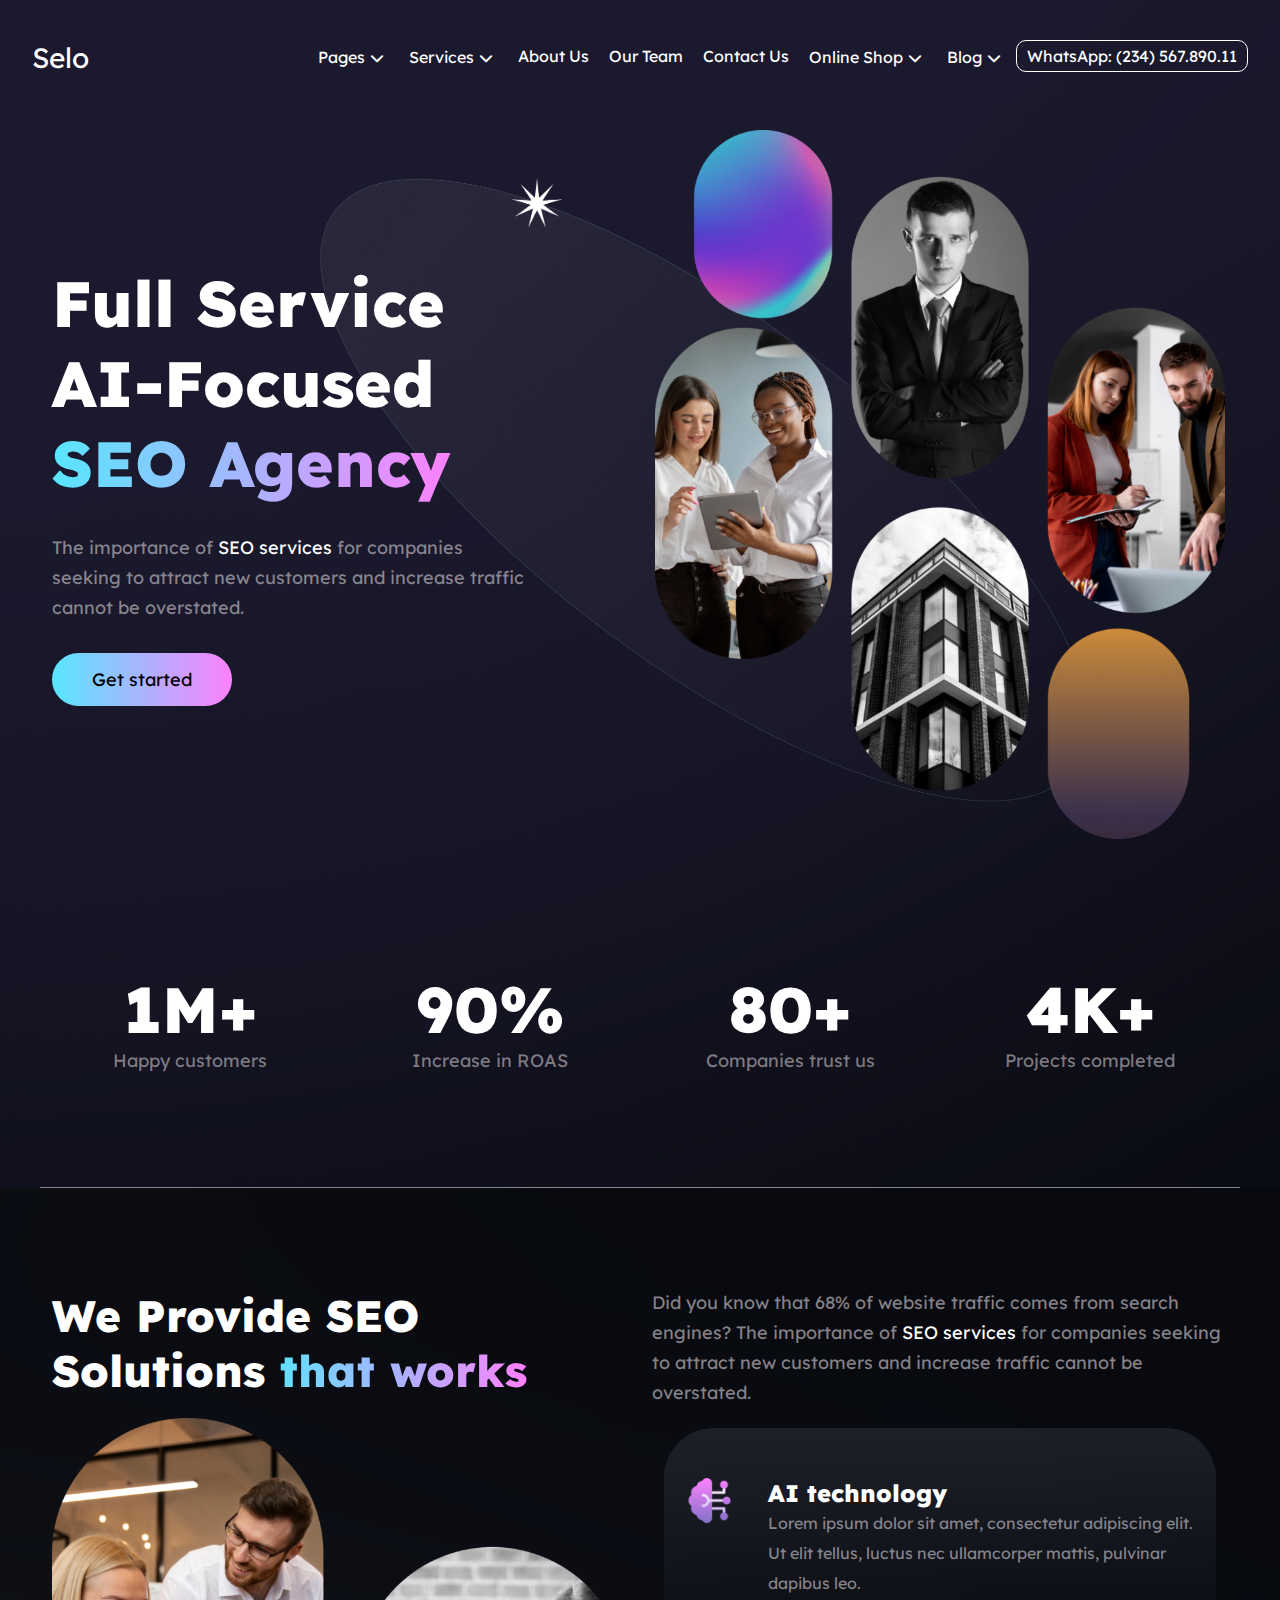
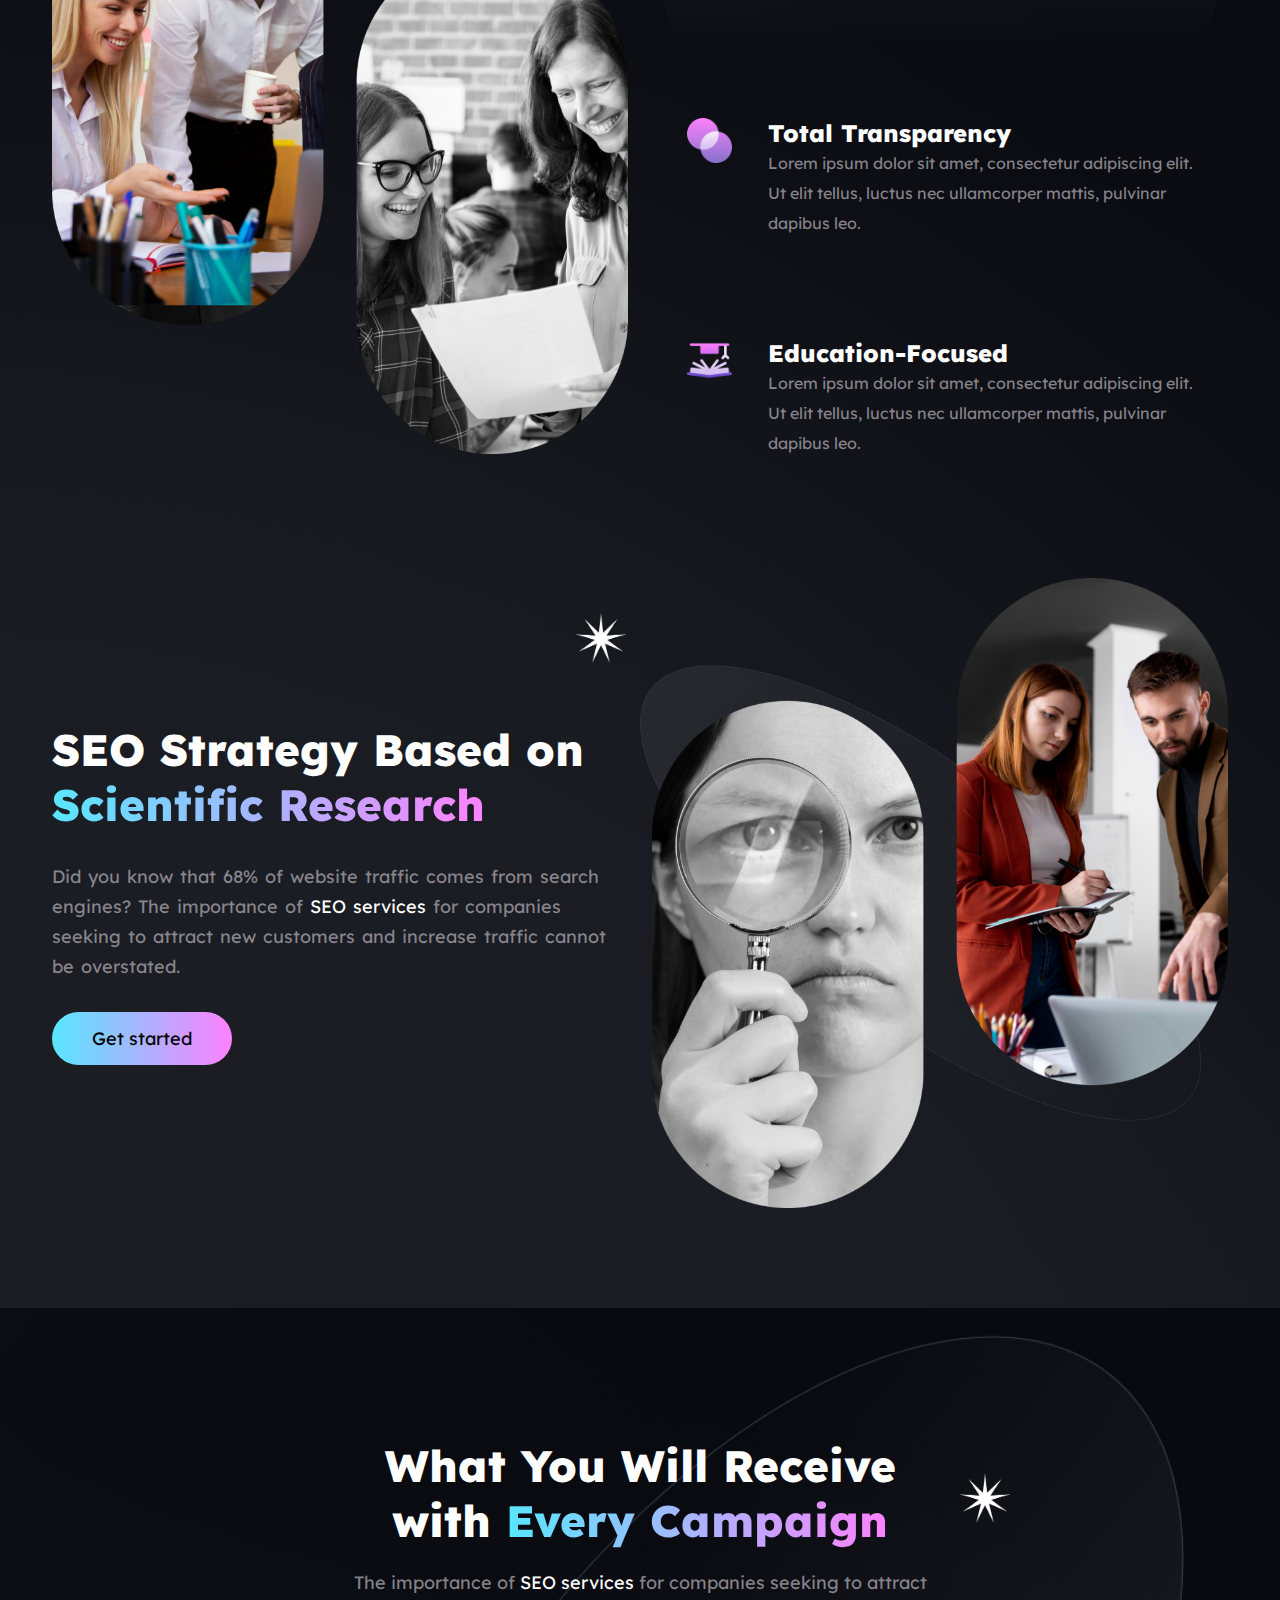
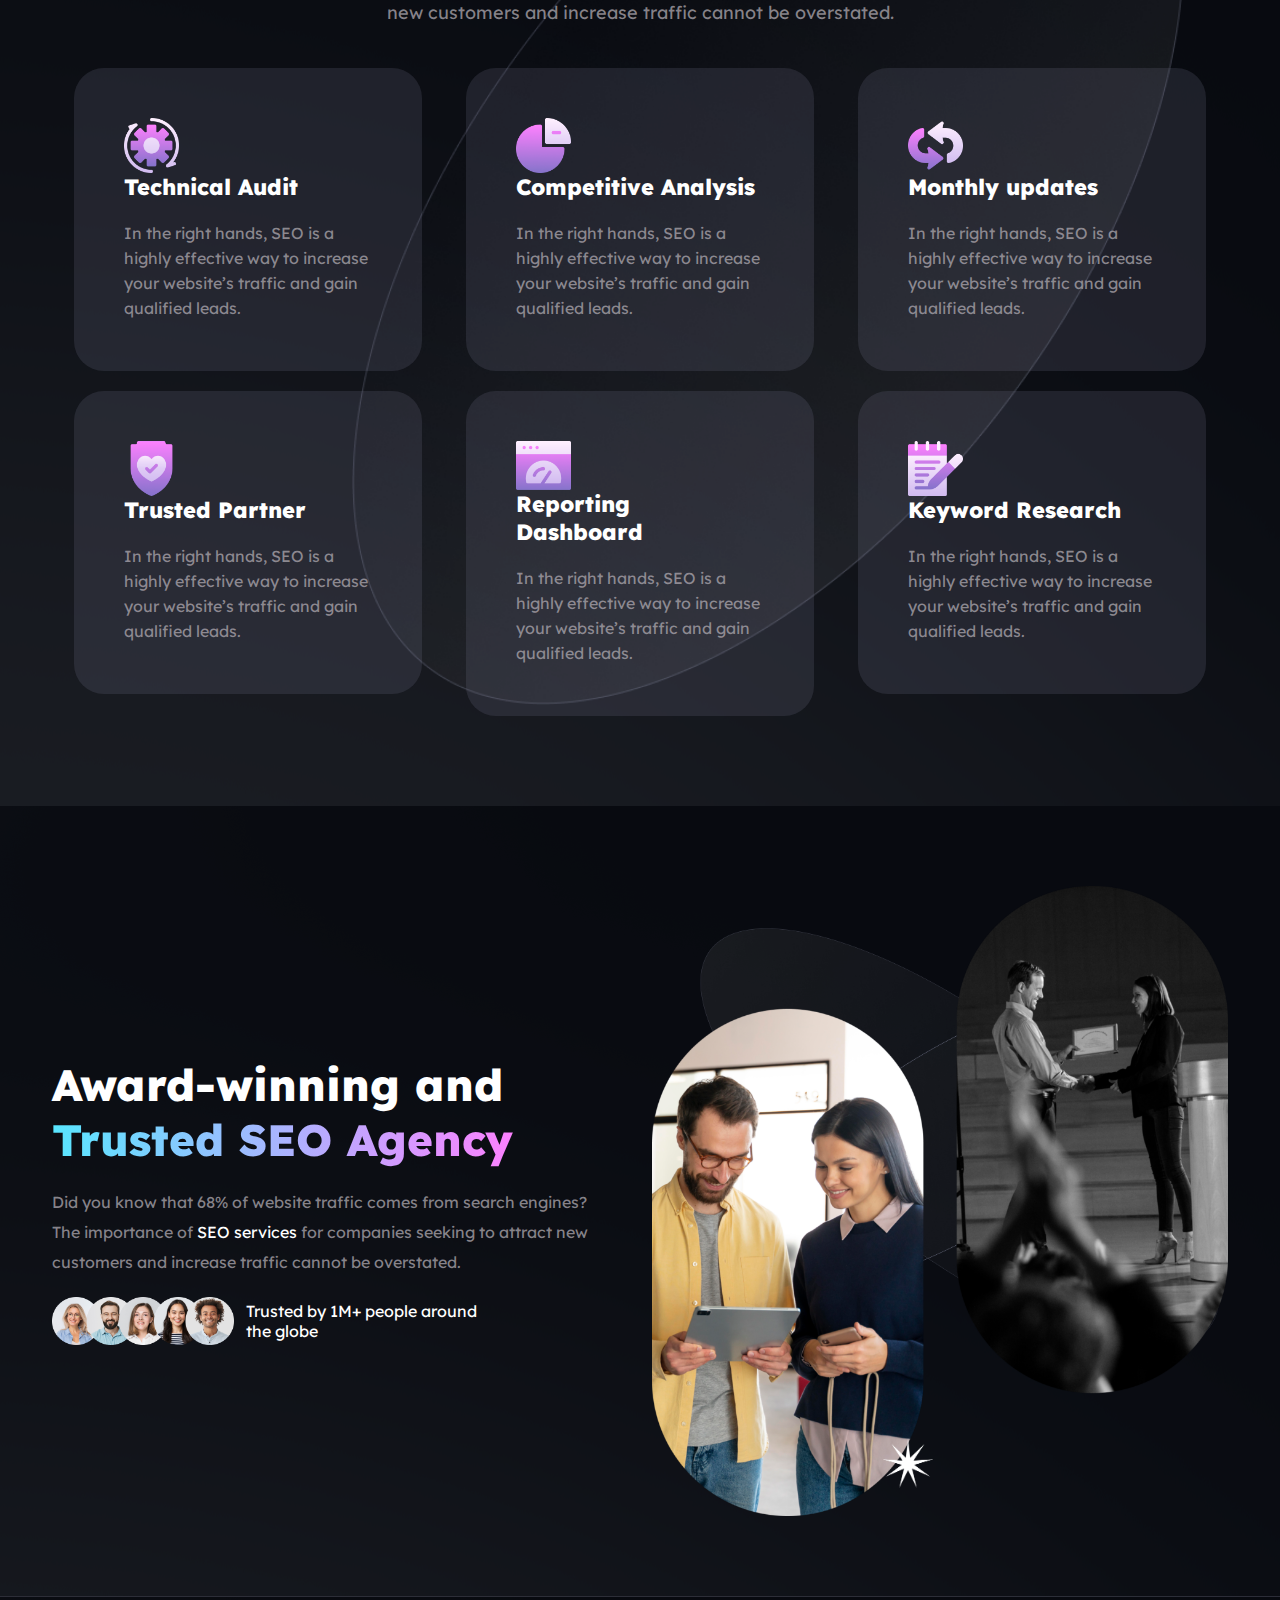
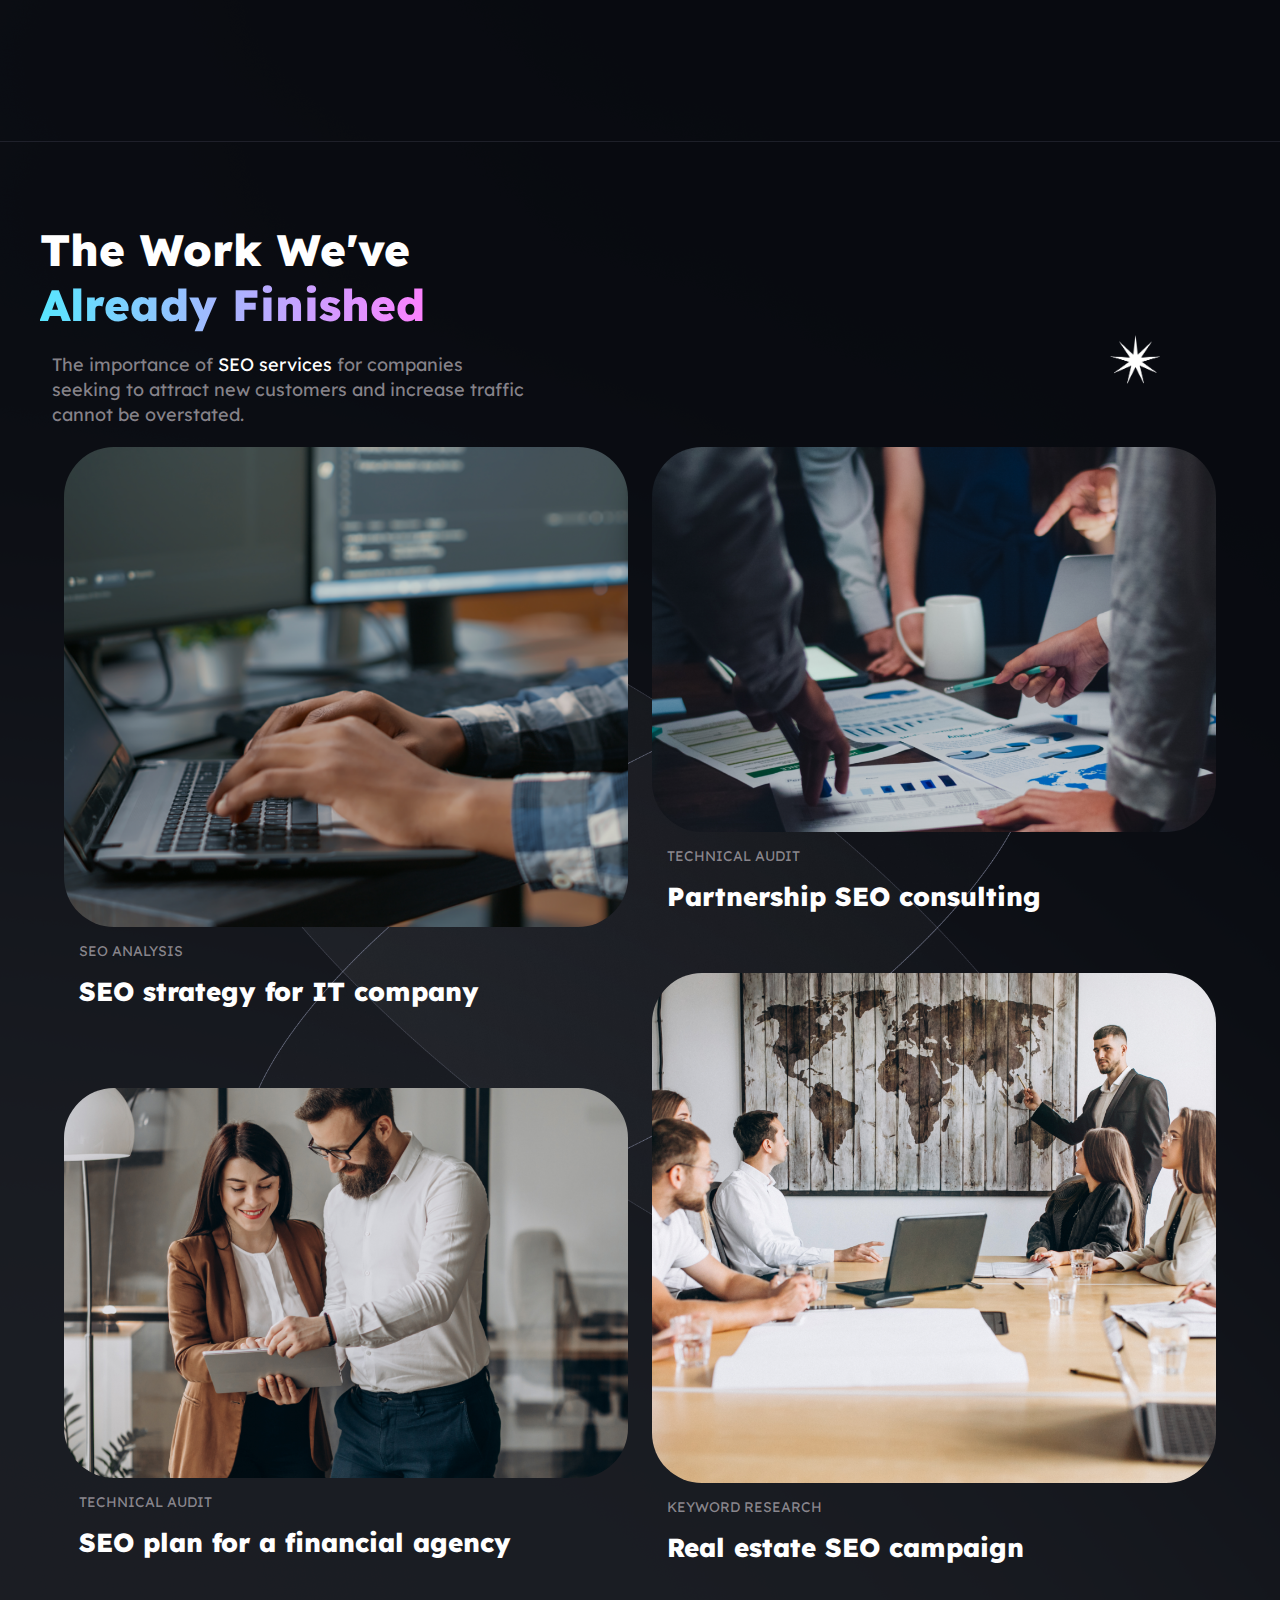
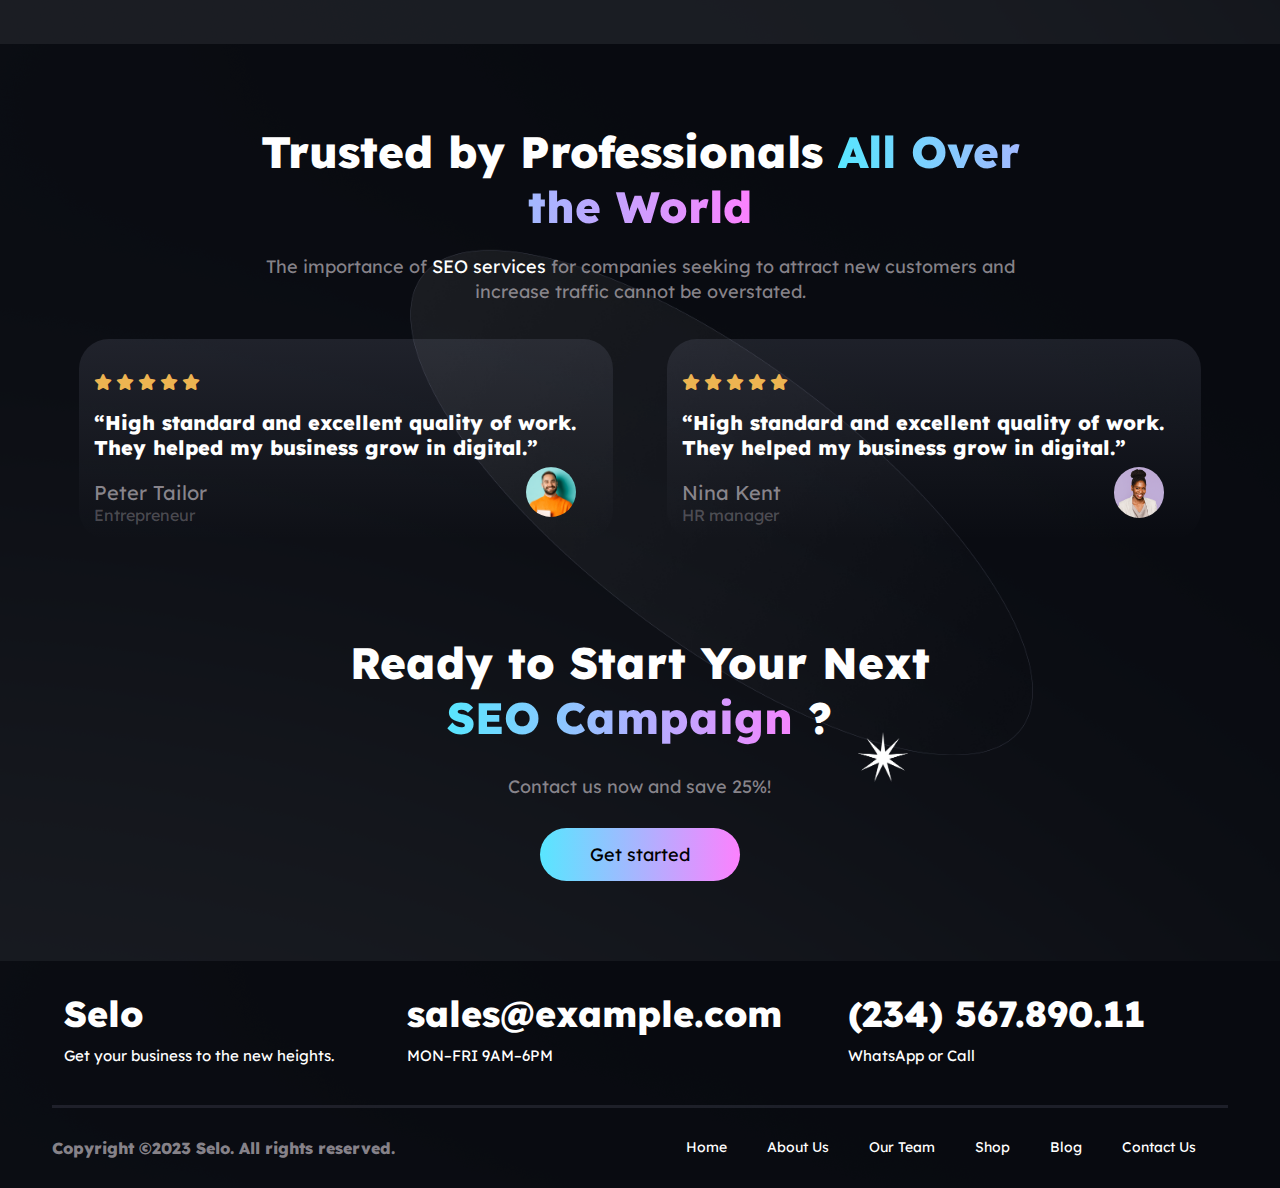
<file: 5 css Responsive project/index.html>
<!DOCTYPE html>
<html>

<head>
	<title>SEO Agency-Selo</title>

	<!-- meta -->
	<meta name="viewport" content="width=device-width, initial-scale=1.0">

	<!-- icon -->
	<link href="assets/img/seo.png" rel="icon">

	<!-- Font Awesome -->
	<link href="assets/css/all.min.css" rel="stylesheet">

	<!-- font-family -->
	<link href="assets/css/fonts.css" rel="stylesheet">

	<!-- css-file -->
	<link href="assets/css/style.css" rel="stylesheet">

	<!-- media-file -->
	<link href="assets/css/media.css" rel="stylesheet">

</head>

<body>
	<!-- header start -->
	<section class="banner">
		<header>
			<div class="header d-flex align-items">
				<div class="w-2 w-xl-2">
					<div class="logo">
						<a href="#">Selo</a>
					</div>
				</div>
				<div class="w-9 w-xl-10 d-flex d-xl-flex justify-end">
					<div class="menu">
						<ul class="d-flex justify-end ">
							<li><a href="#">Pages<i class="fa-solid fa-chevron-down"></i></a></li>
							<li><a href="#">Services<i class="fa-solid fa-chevron-down"></i></a></li>
							<li><a href="#">About Us</a></li>
							<li><a href="#">Our Team</a></li>
							<li><a href="#">Contact Us</a></li>
							<li><a href="#">Online Shop<i class="fa-solid fa-chevron-down"></i></a></li>
							<li><a href="#">Blog<i class="fa-solid fa-chevron-down"></i></a></li>
							<li><a href="#">WhatsApp: (234) 567.890.11</a></li>
						</ul>
					</div>
				</div>
				<div class="w-1 d-flex w-xl-none justify-end ">
					<div class="toggle">
						<i class="fa-solid fa-bars"></i>
					</div>
				</div>
			</div>
		</header>
		<!-- header end -->

		<!-- banner start -->
		<section>
			<div class="container">
				<div class="row justify-between align-items">
					<div class="w-12 w-lg-6 w-xl-5">
						<div class="banner-content">
							<h1>Full Service AI-Focused <span>SEO Agency</span></h1>
							<p>The importance of <span>SEO services</span> for companies seeking to attract new
								customers and increase traffic cannot be overstated.</p>
							<a href="#">Get started</a>
							<div class="star"><img src="assets/img/iefyv.png"></div>
						</div>
					</div>

					<div class="w-12 w-lg-6 py-12">
						<div class="banner-img">
							<img src="assets/img/esrx-823x1024.png">
						</div>
					</div>
				</div>
			</div>
		</section>
		<!-- banner end -->

		<!-- achivment start -->
		<section>
			<div class="container">
				<div class="row">
					<div class="achivment d-flex w-12">
						<div class="w-12 w-md-6 w-lg-3 py-12">
							<div class="achivment-box">
								<h2>1M+</h2>
								<span>Happy customers</span>
							</div>
						</div>

						<div class="w-12 w-md-6 w-lg-3 py-12">
							<div class="achivment-box">
								<h2>90%</h2>
								<span>Increase in ROAS</span>
							</div>
						</div>

						<div class="w-12 w-md-6 w-lg-3 py-12">
							<div class="achivment-box">
								<h2>80+</h2>
								<span>Companies trust us</span>
							</div>
						</div>

						<div class="w-12 w-md-6 w-lg-3 py-12">
							<div class="achivment-box">
								<h2>4K+</h2>
								<span>Projects completed</span>
							</div>
						</div>
					</div>
				</div>
			</div>
		</section>
	</section>
	<!-- achivment end -->

	<!-- works start -->
	<section class="work">

		<div class="container">
			<div class="row">
				<div class="w-12 w-lg-6">
					<div class="work-img">
						<h2>We Provide SEO Solutions<span> that works</span></h2>
						<img src="assets/img/dfvdf-927x1024.png">
					</div>
				</div>
				<div class="w-12  w-lg-6">
					<div class="work-content">
						<p>Did you know that 68% of website traffic comes from search engines? The importance of
							<span> SEO services </span>for companies seeking to attract new customers and increase
							traffic cannot be overstated.
						</p>
					</div>
					<div class="w-12">
						<div class="content-box box1 d-flex">
							<div class="w-2">
								<div class="icons d-flex justify-center">
									<img src="assets/img/machine-learning.png">
								</div>
							</div>
							<div class="w-10">
								<div class="Contact">
									<h2>AI technology</h2>
									<p>Lorem ipsum dolor sit amet, consectetur adipiscing elit. Ut elit tellus, luctus
										nec ullamcorper mattis, pulvinar dapibus leo.</p>
								</div>
							</div>
						</div>
						<div class="content-box d-flex">
							<div class="w-2">
								<div class="icons d-flex justify-center">
									<img src="assets/img/transparency.png">
								</div>
							</div>
							<div class="w-10">
								<div class="Contact">
									<h2>Total Transparency</h2>
									<p>Lorem ipsum dolor sit amet, consectetur adipiscing elit. Ut elit tellus, luctus
										nec ullamcorper mattis, pulvinar dapibus leo.</p>
								</div>
							</div>
						</div>

						<div class="content-box d-flex">
							<div class="w-2">
								<div class="icons d-flex justify-center">
									<img src="assets/img/education.png">
								</div>
							</div>
							<div class="w-10">
								<div class="Contact">
									<h2>Education-Focused</h2>
									<p>Lorem ipsum dolor sit amet, consectetur adipiscing elit. Ut elit tellus, luctus
										nec ullamcorper mattis, pulvinar dapibus leo.</p>
								</div>
							</div>
						</div>
					</div>
				</div>
			</div>
		</div>
		<!-- work end -->

		<!-- research start -->
		<section class="research">
			<div class="container">
				<div class="row align-items">
					<div class="w-12 w-lg-6">
						<div class="research-box">
							<h2>SEO Strategy Based on <span>Scientific Research</span></h2>
							<p>Did you know that 68% of website traffic comes from search engines? The importance of
								<span>SEO services</span> for companies seeking to attract new customers and increase
								traffic cannot be overstated.
							</p>
							<a href="#">Get started</a>
							<div class="star"><img src="assets/img/iefyv.png"></div>
						</div>
					</div>

					<div class="w-12 w-lg-6">
						<div class="research-img">
							<img src="assets/img/rvfrfd-936x1024.png">
						</div>
					</div>

				</div>
			</div>
		</section>
	</section>
	<!-- research end -->

	<!-- Every Campaign start -->
	<section class="every-Campaign">
		<div class="container">
			<div class="row justify-center">
				<div class="w-12 w-lg-6">
					<div class="title">
						<h2>What You Will Receive with <span>Every Campaign</span></h2>
						<p>The importance of <span>SEO services</span> for companies seeking to attract new customers
							and increase traffic cannot be overstated.</p>
					</div>
				</div>
				<div class="w-12">
					<div class="Campaign d-flex">
						<div class="w-12 w-md-12 w-lg-6 w-xl-4">
							<div class="Campaign-box">
								<img src="assets/img/engineering.png">
								<h3>Technical Audit</h3>
								<p>In the right hands, SEO is a highly effective way to increase your website’s traffic
									and gain qualified leads.</p>
							</div>
							<div class="star"><img src="assets/img/iefyv.png"></div>
						</div>

						<div class="w-12 w-md-12 w-lg-6 w-xl-4">
							<div class="Campaign-box">
								<img src="assets/img/efvefc.png">
								<h3>Competitive Analysis</h3>
								<p>In the right hands, SEO is a highly effective way to increase your website’s traffic
									and gain qualified leads.</p>
							</div>
						</div>

						<div class="w-12 w-md-12 w-lg-6 w-xl-4">
							<div class="Campaign-box">
								<img src="assets/img/circular-arrows.png">
								<h3>Monthly updates</h3>
								<p>In the right hands, SEO is a highly effective way to increase your website’s traffic
									and gain qualified leads.</p>
							</div>
						</div>

						<div class="w-12 w-md-12 w-lg-6 w-xl-4">
							<div class="Campaign-box">
								<img src="assets/img/efvefcwc.png">
								<h3>Trusted Partner</h3>
								<p>In the right hands, SEO is a highly effective way to increase your website’s traffic
									and gain qualified leads.</p>
							</div>
						</div>

						<div class="w-12 w-md-12 w-lg-6 w-xl-4">
							<div class="Campaign-box">
								<img src="assets/img/efcefc.png">
								<h3>Reporting Dashboard</h3>
								<p>In the right hands, SEO is a highly effective way to increase your website’s traffic
									and gain qualified leads.</p>
							</div>
						</div>

						<div class="w-12 w-md-12 w-lg-6 w-xl-4">
							<div class="Campaign-box">
								<img src="assets/img/notebook.png">
								<h3>Keyword Research</h3>
								<p>In the right hands, SEO is a highly effective way to increase your website’s traffic
									and gain qualified leads.</p>
							</div>
						</div>
					</div>
				</div>
			</div>
		</div>
	</section>
	<!-- Every Campaign end -->

	<!-- Award start -->
	<section class="award">
		<div class="container">
			<div class="row align-items">
				<div class="w-12 w-lg-6">
					<div class="award-content">
						<h2>Award-winning and <span>Trusted SEO Agency</span></h2>
						<p>Did you know that 68% of website traffic comes from search engines? The importance of
							<span>SEO services</span> for companies seeking to attract new customers and increase
							traffic cannot be overstated.
						</p>

						<div class="w-12 w-md-8 w-lg-12 py-0 ">
							<div class="img-tex d-flex align-items">
								<div class="w-4  py-0">
									<div class="imgs">
										<img src="assets/img/105.png">
									</div>
								</div>
								<div class="w-6">
									<div class="tex">
										<span>Trusted by 1M+ people around the globe</span>
									</div>
								</div>
							</div>
						</div>

						<div class="star"><img src="assets/img/iefyv.png"></div>
					</div>
				</div>
				<div class="w-12 w-lg-6">
					<div class="award-img">
						<img src="assets/img/106.png">
					</div>
				</div>
			</div>
		</div>
	</section>
	<!-- Award end -->

	<!-- rotate start -->
	<section class="rotate">
		<marquee>
			<div class="d-flex-main">
				<img src="assets/img/91.png">
				<img src="assets/img/92.png">
				<img src="assets/img/93.png">
				<img src="assets/img/94.png">
				<img src="assets/img/95.png">
				<img src="assets/img/96.png">
				<img src="assets/img/97.png">
				<img src="assets/img/98.png">
			</div>
		</marquee>
	</section>
	<!-- rotate end -->

	<!-- Finished start -->
	<section class="finished">
		<div class="container">
			<div class="row">
				<div class="w-12 w-lg-6 w-xl-5">

					<div class="titles">
						<h2>The Work We've <span>Already Finished</span></h2>
						<p>The importance of <span>SEO services</span> for companies seeking to attract new
							customers and increase traffic cannot be overstated.</p>

					</div>
				</div>
				<div class="w-12">
					<div class="finished-img d-flex">
						<div class="w-12 w-lg-6">
							<div class="img1">
								<img src="assets/img/vwwde-1024x811.png">
								<span>SEO ANALYSIS</span>
								<h3>SEO strategy for IT company</h3>
							</div>

							<div class="img2">
								<img src="assets/img/efwedevef-1024x811.png">
								<span>TECHNICAL AUDIT</span>
								<h3>SEO plan for a financial agency</h3>
							</div>
						</div>

						<div class="w-12 w-lg-6">
							<div class="img3">
								<img src="assets/img/wdewdx-1024x811.png">
								<span>TECHNICAL AUDIT</span>
								<h3>Partnership SEO consulting</h3>
								<div class="star"><img src="assets/img/iefyv.png"></div>
							</div>

							<div class="img4">
								<img src="assets/img/qecf.png">
								<span>KEYWORD RESEARCH</span>
								<h3>Real estate SEO campaign</h3>
							</div>
						</div>
					</div>
				</div>

			</div>
		</div>
	</section>
	<!-- Finished end -->

	<!-- world start -->
	<section class="world">
		<div class="container">
			<div class="row justify-center">
				<div class="w-12 w-lg-8">
					<div class="world-title">
						<h2>Trusted by Professionals
							<span>All Over the World</span>
						</h2>
						<p>The importance of <span>SEO services</span> for companies seeking to attract new customers
							and increase traffic cannot be overstated.</p>
					</div>
				</div>
				<div class="w-12">
					<div class="content d-flex">
						<div class="w-12 w-lg-6 ">
							<div class="content-box">
								<i class="fa-solid fa-star"></i>
								<i class="fa-solid fa-star"></i>
								<i class="fa-solid fa-star"></i>
								<i class="fa-solid fa-star"></i>
								<i class="fa-solid fa-star"></i>
								<h2>“High standard and excellent quality of work. They helped my business grow in
									digital.”</h2>

								<div class="w-12 py-0">
									<div class="world-tex d-flex justify-between align-items">
										<div class="w-4 py-0">
											<div class="tex1">
												<p>Peter Tailor</p>
												<span>Entrepreneur</span>
											</div>
										</div>
										<div class="w-2">
											<div class="tex2">
												<img src="assets/img/111.png">
											</div>
										</div>
									</div>
								</div>

							</div>
						</div>
						<div class="w-12 w-lg-6">
							<div class="content-box">
								<i class="fa-solid fa-star"></i>
								<i class="fa-solid fa-star"></i>
								<i class="fa-solid fa-star"></i>
								<i class="fa-solid fa-star"></i>
								<i class="fa-solid fa-star"></i>
								<h2>“High standard and excellent quality of work. They helped my business grow in
									digital.”</h2>

								<div class="w-12 py-0">
									<div class="world-tex d-flex justify-between align-items">
										<div class="w-4 py-0">
											<div class="tex1">
												<p>Nina Kent</p>
												<span>HR manager</span>
											</div>
										</div>
										<div class="w-2">
											<div class="tex2">
												<img src="assets/img/112.png">
											</div>
										</div>
									</div>
								</div>

							</div>
						</div>
					</div>
				</div>
			</div>
		</div>

		<!-- world end -->

		<!-- Ready start -->
		<section class="ready">
			<div class="container">
				<div class="row justify-center">
					<div class="w-12 w-lg-7">
						<div class="ready-title align-items">
							<h2>Ready to Start Your Next
								<span>SEO Campaign </span>?
							</h2>
							<p>Contact us now and save 25%!</p>
							<a href="#">Get started</a>
							<div class="star"><img src="assets/img/iefyv.png"></div>
						</div>
					</div>
				</div>
			</div>
		</section>
	</section>
	<!-- Ready end -->

	<!-- footer start -->
	<footer>
		<section>
			<div class="container">
				<div class="row">
					<div class="w-12">
						<div class="footer-box d-flex justify-between">
							<div class="w-12 w-lg-6 w-xl-3">
								<div class="footer-1">
									<h2>Selo</h2>
									<p>Get your business to the new heights.</p>
								</div>
							</div>

							<div class="w-12 w-lg-6 w-xl-4">
								<div class="footer-2">
									<h2>sales@example.com</h2>
									<p>MON–FRI 9AM–6PM</p>
								</div>
							</div>

							<div class="w-12 w-xl-4">
								<div class="footer-3">
									<h2>(234) 567.890.11</h2>
									<p>WhatsApp or Call</p>
								</div>
							</div>
						</div>

						<div class="w-12 py-0">
							<div class="end d-flex">
								<div class="w-12 w-lg-6 w-xl-4 py-0">
									<div class="end-tex">
										<h3>Copyright ©2023 Selo. All rights reserved.</h3>
									</div>
								</div>
								<div class="w-4 w-md-12 w-xl-8">
									<div class="end-menu">
										<ul class="d-flex justify-end">
											<li><a href="#">Home</a></li>
											<li><a href="#">About Us</a></li>
											<li><a href="#">Our Team</a></li>
											<li><a href="#">Shop</a></li>
											<li><a href="#">Blog</a></li>
											<li><a href="#">Contact Us</a></li>
										</ul>
									</div>
								</div>
							</div>
						</div>
					</div>
				</div>
			</div>
		</section>
	</footer>
	<!-- footer end -->
	<script src = "assets/js/jquery.min.js"></script>
	<script>
		$(".toggle").click(function(){
			$(".menu").toggleClass("add");
		})
	</script>
</body>

</html>
</file>
<file: 5 css Responsive project/assets/css/fonts.css>
@font-face {
    font-family: 'Lexend Deca';
    src: url('../fonts/LexendDeca-Regular.woff2') format('woff2'),
        url('../fonts/LexendDeca-Regular.woff') format('woff');
    font-weight: normal;
    font-style: normal;
    font-display: swap;
}

@font-face {
    font-family: 'Lexend Deca';
    src: url('../fonts/LexendDeca-Black.woff2') format('woff2'),
        url('../fonts/LexendDeca-Black.woff') format('woff');
    font-weight: 900;
    font-style: normal;
    font-display: swap;
}

@font-face {
    font-family: 'Lexend Deca';
    src: url('../fonts/LexendDeca-Bold.woff2') format('woff2'),
        url('../fonts/LexendDeca-Bold.woff') format('woff');
    font-weight: bold;
    font-style: normal;
    font-display: swap;
}

@font-face {
    font-family: 'Lexend Deca';
    src: url('../fonts/LexendDeca-ExtraBold.woff2') format('woff2'),
        url('../fonts/LexendDeca-ExtraBold.woff') format('woff');
    font-weight: bold;
    font-style: normal;
    font-display: swap;
}

@font-face {
    font-family: 'Lexend Deca';
    src: url('../fonts/LexendDeca-Thin.woff2') format('woff2'),
        url('../fonts/LexendDeca-Thin.woff') format('woff');
    font-weight: 100;
    font-style: normal;
    font-display: swap;
}

@font-face {
    font-family: 'Lexend Deca';
    src: url('../fonts/LexendDeca-Regular.woff2') format('woff2'),
        url('../fonts/LexendDeca-Regular.woff') format('woff');
    font-weight: normal;
    font-style: normal;
    font-display: swap;
}

@font-face {
    font-family: 'Lexend Deca';
    src: url('../fonts/LexendDeca-Medium.woff2') format('woff2'),
        url('../fonts/LexendDeca-Medium.woff') format('woff');
    font-weight: 500;
    font-style: normal;
    font-display: swap;
}

@font-face {
    font-family: 'Lexend Deca';
    src: url('../fonts/LexendDeca-SemiBold.woff2') format('woff2'),
        url('../fonts/LexendDeca-SemiBold.woff') format('woff');
    font-weight: 600;
    font-style: normal;
    font-display: swap;
}

@font-face {
    font-family: 'Lexend Deca';
    src: url('../fonts/LexendDeca-Light.woff2') format('woff2'),
        url('../fonts/LexendDeca-Light.woff') format('woff');
    font-weight: 300;
    font-style: normal;
    font-display: swap;
}

@font-face {
    font-family: 'Lexend Deca';
    src: url('../fonts/LexendDeca-ExtraLight.woff2') format('woff2'),
        url('../fonts/LexendDeca-ExtraLight.woff') format('woff');
    font-weight: 200;
    font-style: normal;
    font-display: swap;
}

@font-face {
    font-family: 'Lexend';
    src: url('../fonts/Lexend-Bold.woff2') format('woff2'),
        url('../fonts/Lexend-Bold.woff') format('woff');
    font-weight: bold;
    font-style: normal;
    font-display: swap;
}

@font-face {
    font-family: 'Lexend';
    src: url('../fonts/Lexend-Black.woff2') format('woff2'),
        url('../fonts/Lexend-Black.woff') format('woff');
    font-weight: 900;
    font-style: normal;
    font-display: swap;
}

@font-face {
    font-family: 'Lexend';
    src: url('../fonts/Lexend-ExtraBold.woff2') format('woff2'),
        url('../fonts/Lexend-ExtraBold.woff') format('woff');
    font-weight: bold;
    font-style: normal;
    font-display: swap;
}

@font-face {
    font-family: 'Lexend';
    src: url('../fonts/Lexend-Light.woff2') format('woff2'),
        url('../fonts/Lexend-Light.woff') format('woff');
    font-weight: 300;
    font-style: normal;
    font-display: swap;
}

@font-face {
    font-family: 'Lexend';
    src: url('../fonts/Lexend-Medium.woff2') format('woff2'),
        url('../fonts/Lexend-Medium.woff') format('woff');
    font-weight: 500;
    font-style: normal;
    font-display: swap;
}

@font-face {
    font-family: 'Lexend';
    src: url('../fonts/Lexend-ExtraLight.woff2') format('woff2'),
        url('../fonts/Lexend-ExtraLight.woff') format('woff');
    font-weight: 200;
    font-style: normal;
    font-display: swap;
}

@font-face {
    font-family: 'Lexend';
    src: url('../fonts/Lexend-SemiBold.woff2') format('woff2'),
        url('../fonts/Lexend-SemiBold.woff') format('woff');
    font-weight: 600;
    font-style: normal;
    font-display: swap;
}

@font-face {
    font-family: 'Lexend';
    src: url('../fonts/Lexend-Regular.woff2') format('woff2'),
        url('../fonts/Lexend-Regular.woff') format('woff');
    font-weight: normal;
    font-style: normal;
    font-display: swap;
}

@font-face {
    font-family: 'Lexend';
    src: url('../fonts/Lexend-Thin.woff2') format('woff2'),
        url('../fonts/Lexend-Thin.woff') format('woff');
    font-weight: 100;
    font-style: normal;
    font-display: swap;
}

@font-face {
    font-family: 'Lexend';
    src: url('../fonts/Lexend-Regular.woff2') format('woff2'),
        url('../fonts/Lexend-Regular.woff') format('woff');
    font-weight: normal;
    font-style: normal;
    font-display: swap;
}
</file>
<file: 5 css Responsive project/assets/css/style.css>
*{
	margin:0;
	padding:0;
	box-sizing:border-box;
}
.container{
	max-width:1200px;
	margin:0 auto;
	padding-left:12px;
	padding-right:12px;
}
.justify-end{
	justify-content:flex-end;
}
.justify-center{
	justify-content:center;
}
.align-items{
	align-items: center;
}
.row{
	display:flex;
	flex-wrap:wrap;
	margin-right:-12px;
	margin-left:-12px;
}
.d-flex{
	display:flex;
	flex-wrap:wrap;
}
a{
	text-decoration:none
}
ul,ol{
	list-style: none;
}
.justify-between{
	justify-content: space-between;
}
img{
	max-width: 100%;
	display: block;
}
:root{
	--primary-color:#7e82992e;
	--secondary-color:linear-gradient(90deg, #58E6FF 0%, #FC81FE 100%);
	--grey-color:#A9A4ABC7;
	--black-color:#000;
	--white-color:#FFF;
	--text-color:#6664e4;
	--ffl:Lexend;
	--ffld:Lexend Deca;
	--fw-100:100px;
	--fw-200:200px;
	--fw-300:300px;
	--fw-400:400px;
	--fw-500:500px;
	--fw-600:600px;
	--fw-700:700px;
	--fw-800:800px;
	--fw-900:900px;
	--fs-14:14px;
	--fs-15:15px;
	--fs-16:16px;
	--fs-17:17px;
	--fs-18:18px;
	--fs-20:20px;
	--fs-22:22px;
	--fs-24:24px;
	--fs-26:26px;
	--fs-28:28px;
	--fs-36:36px;
	--fs-44:44px;
	--fs-64:64px;
	--padding-left:12px;
	--padding-right:12px;
}
.w-1{
	width:8.33%;
}
.w-2{
	width:16.66%;
}
.w-3{
	width:25%;
}
.w-4{
	width:33.33%;
}
.w-5{
	width:41.66%;
}
.w-6{
	width:50%;
}
.w-7{
	width:58.33%;
}
.w-8{
	width:66.66%;
}
.w-9{
	width:75%;
}
.w-10{
	width:83.33%;
}
.w-11{
	width:91.66%;
}
.w-12{
	width:100%;
}
.w-1,.w-2,.w-3,.w-4,.w-5,.w-6,.w-7,.w-8,.w-8,.w-9,.w-10,.w-11,.w-12{
	padding-left:var(--padding-left);
	padding-right:var(--padding-right);
}

/* header start */
header{
	padding:50px 90px;
}
header .logo a{
	color:var(--white-color);
	font-size:var(--fs-28);
	font-family:var(--ffld);
}
header .menu ul li a{
	padding:5px 10px;
	color:var(--white-color);
	font-size:var(--fs-16);
	font-family:var(--ffld);
	text-transform:capitalize;
	transition:all 0.5s;
}
header .menu ul li a i{
	padding:5px;
	font-size:var(--fs-14);
}
header .menu ul li:hover a{
	color:var(--text-color);
	background-color:var(--primary-color);
	border-radius:10%;	
}
header .menu ul li:last-child a{
	border:1px solid var(--white-color);
	border-radius:10px;
} 
header .menu ul li:last-child:hover a{
	background-color:var(--white-color);
	color:var(--black-color);
}
/* header end */

/* banner start */
.banner{
	width:100%;
	background-image:url('../img/ytfy.png');
	position:relative;
	z-index:1;
}
.banner::after{
	position:absolute;
	width:60%;
	height:60%;
	content:'';
	box-sizing:border-box;
	background-image:url("../img/2.png");
	top:45%;
	left:55%;
	transform:translate(-50%,-50%);
	background-repeat:no-repeat;
	background-size:contain;
	z-index:-1;
}

.banner .banner-content h1{
	font-size:var(--fs-64);
	font-family:var(--ffld);
	color:var(--white-color);
}
.banner .banner-content h1 span {
	background:var(--secondary-color);
	-webkit-background-clip:text;
	color:transparent;
}
.banner .banner-content p{
	padding:30px 0;
	font-size:var(--fs-18);
	font-family:var(--ffl);
	color:var(--grey-color);
	line-height: 30px;
}
.banner .banner-content p span{
	color:var(--white-color);
}
.banner .banner-content a{
	display:inline-block;
	padding:15px 40px;
	border-radius:100px;
	font-size:var(--fs-18);
	font-family:var(--ffld);
	color:black;
	background-image:var(--secondary-color);
	-webkit-background-clip:container-box;
	transition:all 0.5s;
}
.banner .banner-content a:hover{
	transform:translatey(-7px);
}
.banner .banner-content .star img{
	width:50px;
	height:50px;
	position:absolute;
	top:15%;
	left:40%;
	animation:spin 10s ease-in infinite;
}
@keyframes spin{
	 0%{ 
		transform:rotate(0deg);
	 }
	 65%{
		transform:rotate(360deg);
	 } 
	 100%{
		transform:rotate(-180deg); 
	 } 
}
.banner .banner-img img{
	width:100%;
	background-size:contain;
	position:relative
}
/* banner end */

/* achivment start */
.achivment{
	padding:70px 0;
	border-bottom:1px solid var(--grey-color);
}
.achivment-box{
	text-align:center;
}
.achivment-box h2{
	color:var(--white-color);
	font-family:var(--ffl);
	font-size:var(--fs-64)
}
.achivment-box span{
	padding:20px;
	color:#A9A4ABBD;
	font-family:var(--ffl);
	font-size:var(--fs-18);
}
/* achivment end */

/* work start */
.work{
	background-image:url('../img/1.png');
	padding:100px 0;
}
.work .work-img h2{
	font-family:var(--ffld);
	font-size:var(--fs-44);
	color:var(--white-color);
}
.work .work-img h2 span{
	background:var(--secondary-color);
	-webkit-background-clip:text;
	color:transparent;
}
.work .work-img img{
	width:100%;
	padding: 20px 0;
	background-size:cover;
}
.work .work-content P{
	font-family:var(--ffl);
	font-size:var(--fs-18);
	color:var(--grey-color);
	line-height: 30px;
}
.work .work-content P span{
	color:var(--white-color);
}
.work .content-box.box1{
	margin:20px 0;
	background:linear-gradient(180deg, #7E82992E 0%, #7E829900 100%);
	border-radius:50px;
}
.work .content-box:hover{
	background:linear-gradient(180deg, #7E82992E 0%, #7E829900 100%);
	border-radius:50px;
}
.work .content-box.box1:hover{
	background:linear-gradient(180deg, #7E82995E 0%, #7E829900 100%);
	border-radius:50px;
}
.work .content-box .icons img{
	width:45px;
	height:45px;
}
.work .content-box .Contact h2{
	font-size:var(--fs-24);
	font-family:var(--ffld);
	color:var(--white-color);
}
.work .content-box .Contact p{
	font-size:var(--fs-16);
	font-family:var(--ffld);
	color:var(--grey-color);
	line-height: 30px;
}
.work .content-box{
	padding:50px 0;
}
/* work end */

/* research start */
.research{
	padding-top:80px;
	position:relative;
	z-index:1
}
.research::after{
	position:absolute;
	width:50%;
	height:65%;
	content:'';
	box-sizing:border-box;
	background-image:url("../img/2.png");
	top:55%;
	left:75%;
	transform:translate(-50%,-50%);
	background-repeat:no-repeat;
	background-size:contain;
	z-index:-1;
}
.research .research-box h2{
	padding-bottom:30px;
	font-size:var(--fs-44);
	font-family:var(--ffld);
	color:var(--white-color);
}
.research .research-box p{
	padding-bottom:30px;
	word-spacing:2px;
	font-size:var(--fs-18);
	font-family:var(--ffl);
	color:var(--grey-color);
	line-height: 30px;
}
.research .research-box p span{
	color:var(--white-color);
}
.research .research-img img{
	width:100%;
}
.research .research-box h2 span {
	background:var(--secondary-color);
	-webkit-background-clip:text;
	color:transparent;
}
.research .research-box a{
	display:inline-block;
	padding:15px 40px;
	border-radius:100px;
	font-size:var(--fs-18);
	font-family:var(--ffld);
	color:black;
	background-image:var(--secondary-color);
	-webkit-background-clip:container-box;
	transition:all 0.5s;
}
.research .research-box a:hover{
	transform:translatey(-7px);
}
.research .research-box .star img{
	width:50px;
	height:50px;
	position:absolute;
	top:15%;
	left:45%;
	animation:spin 10s ease-in infinite;
}
@keyframes spin{
	 0%{ 
		transform:rotate(0deg);
	 }
	 65%{
		transform:rotate(360deg);
	 } 
	 100%{
		transform:rotate(-180deg); 
	 } 
}
/* research end */

/* every-Campaign start */
.every-Campaign{
	width:100%;
	padding-bottom:100px;
	background-image:url('../img/1.png');
	position:relative;
	z-index:1
}
.every-Campaign::after{
	position:absolute;
	z-index:-1;
	content:'';
	box-sizing:border-box;
	background-image:url('../img/38rfy.png');
	width:65%;
	height:95%;
	top:50%;
	left:60%;
	transform:translate(-50% ,-50%);
	background-repeat:no-repeat;
	background-size:contain;
}
.every-Campaign .title h2{
	padding:50px 0 20px;
	text-align:center;
	font-family:var(--ffld);
	font-size:var(--fs-44);
	color:var(--white-color);
}
.every-Campaign .title h2 span{
	background:var(--secondary-color);
	-webkit-background-clip:text;
	color:transparent;
}
.every-Campaign .title p{
	padding-bottom:30px;
	text-align:center;
	font-family:var(--ffl);
	font-size:var(--fs-18);
	color:var(--grey-color);
	line-height: 30px;
}
.every-Campaign .title p span{
	color:var(--white-color);
}
.every-Campaign .Campaign .Campaign-box{
	margin:10px;
	padding:50px;
	background:var(--primary-color);
	border-radius:30px
}
.every-Campaign .Campaign .Campaign-box img{
	width:55px;
}
.every-Campaign .Campaign .Campaign-box h3{
	padding-bottom:20px;
	font-size:var(--fs-22);
	font-family:var(--ffld);
	color:var(--white-color);
}
.every-Campaign .Campaign .Campaign-box p{
	font-size:var(--fs-16);
	font-family:var(--ffld);
	color:var(--grey-color);
	line-height: 25px;
}
.every-Campaign .Campaign .star img{
	width:50px;
	height:50px;
	position:absolute;
	top:15%;
	left:75%;
	animation:spin 10s ease-in infinite;
}
@keyframes spin{
	 0%{ 
		transform:rotate(0deg);
	 }
	 65%{
		transform:rotate(360deg);
	 } 
	 100%{
		transform:rotate(-180deg); 
	 } 
}
/* every-Campaign end */

/* award start */
.award{
	width:100%;
	padding:100px 0;
	background-image:url('../img/1.png');
	position:relative;
	z-index:1
}
.award::after{
	position:absolute;
	z-index:-1;
	content:'';
	box-sizing:border-box;
	background-image:url('../img/1100.png');
	width:50%;
	height:85%;
	top:50%;
	left:75%;
	transform:translate(-50%,-50%);
	background-repeat:no-repeat;
	background-size:contain;
}
.award .award-content{
	padding-right:30px;
}
.award .award-content h2{
	font-family:var(--ffld);
	font-size:var(--fs-44);
	color:var(--white-color);
}
.award .award-content h2 span{
	background:var(--secondary-color);
	-webkit-background-clip:text;
	color:transparent;
}
.award .award-content p{
	padding-right:10px;
	margin:20px 0;
	font-family:var(--ffl);
	font-size:var(--fs-16);
	color:var(--grey-color);
	line-height: 30px;
}
.award .award-content p span{
	color:var(--white-color);
}
.award .img-tex .imgs img{
	width:250px;
	
}
.award .img-tex .tex span{
	display:inline-block;
	color:var(--white-color);
	font-size:var(--fs-16);
	font-family: var(--ffld );
}
.award .award-img img{
	width:100%;
}
.award .award-content .star img{
	width:50px;
	height:50px;
	position:absolute;
	top:80%;
	left:69%;
	animation:spin 10s ease-in infinite;
}
@keyframes spin{
	 0%{ 
		transform:rotate(0deg);
	 }
	 65%{
		transform:rotate(360deg);
	 } 
	 100%{
		transform:rotate(-180deg); 
	 } 
}
/* award end */

/* rotate start */
.rotate{
	background-image:url('../img/1.png');
	border-top:1px solid var(--primary-color);
	border-bottom:1px solid var(--primary-color);
}
.rotate img{
	width:220px;
	height:60px;
	margin:40px 20px;
	padding-left:50px;
}
.d-flex-main{
	display: flex;
}
/* rotate end */

/* finished start */
.finished{
	width:100%;
	padding:100px 0;
	background-image:url('../img/1.png');
}
.finished .titles h2 {
	margin-left:-12px;
	font-size:var(--fs-44);
	font-family:var(--ffld);
	color:var(--white-color);
}
.finished .titles h2 span{
	background:var(--secondary-color);
	-webkit-background-clip:text;
	color:transparent;
}
.finished .titles p{
	padding:20px 0;
	font-size:var(--fs-18);
	font-family:var(--ffl);
	color:var(--grey-color);
	line-height: 25px;
}
.finished .titles p span{
	color:var(--white-color);
}
.finished .finished-img{
	position:relative;
	z-index:1;
}
.finished .finished-img::after{
	position:absolute;
	z-index:-1;
	content:'';
	box-sizing:border-box;
	background-image:url('../img/1100.png');
	width:100%;
	height:100%;
	top:50%;
	left:50%;
	transform:translate(-50%,-50%);
	background-repeat:no-repeat;
	background-size:contain;
}
.finished .finished-img img{
	width:100%;
	border-radius:50px;
	background-size:contain;
	transition:all 0.5s;
}
.finished .finished-img .img1:hover img{
	transform: rotate(5deg);
}
.finished .finished-img .img2:hover img{
	transform: rotate(5deg);
}
.finished .finished-img .img3:hover img{
	transform: rotate(5deg);
}
.finished .finished-img .img4:hover img{
	transform: rotate(5deg);
}
.finished .finished-img .img1 img{
	height:480px;
	margin-right:20px;
	object-fit:cover;
}
.finished .finished-img .img2 img{
	margin-right:20px;
	height:390px;
	margin-top:80px;
	object-fit:cover;
}
.finished .finished-img .img3 img{
	height:385px;
	object-fit:cover;
}
.finished .finished-img .img4 img{
	height:510px;
	margin-top:60px;
	object-fit:cover;
}
.finished .finished-img span{
	display:inline-block;	
	padding:15px;
	font-family:var(--ffld);
	font-size:var(--fs-14);
	color:var(--grey-color);
}
.finished .finished-img h3{
	padding-left:15px;
	font-family:var(--ffld);
	font-size:var(--fs-26);
	color:var(--white-color);
}
.finished .finished-img .img3 .star img{
	width:50px;
	height:50px;
	position:absolute;
	top:-10%;
	left:90%;
	animation:spin 10s ease-in infinite;
}
@keyframes spin{
	 0%{ 
		transform:rotate(0deg);
	 }
	 65%{
		transform:rotate(360deg);
	 } 
	 100%{
		transform:rotate(-180deg); 
	 } 
}
/* finished end */

/* world start */
.world{
	width:100%;
	padding:100px 0;
	background-image:url('../img/1.png');
	position:relative;
	z-index:1;
}
.world::after{
	position:absolute;
	z-index:-1;
	content:'';
	box-sizing:border-box;
	background-image:url('../img/2.png');
	width:50%;
	height:55%;
	top:50%;
	left:57%;
	transform:translate(-50%,-50%);
	background-repeat:no-repeat;
	background-size:contain;
}
.world .world-title h2{
	text-align:center;
	font-family:var(--ffld);
	font-size:var(--fs-44);
	color:var(--white-color);
}
.world .world-title h2 span{
	font-family:var(--ffld);
	font-size:var(--fs-44);
	background:var(--secondary-color);
	-webkit-background-clip:text;
	color:transparent;
}
.world .world-title p{
	text-align:center;
	padding:20px 0;
	font-family:var(--ffl);
	font-size:var(--fs-18);
	color:var(--grey-color);
	line-height: 25px;
}
.world .world-title p span{
	color:var(--white-color);
}
.world .content .content-box{
	background:linear-gradient(180deg, #7E82992E 0%, #7E829900 100%);
	border-radius:30px;
	padding:15px;
	margin:15px;
}
.world .content .content-box i{
	color:#EDB451;
	padding: 20px 0;
}
.world .content .content-box h2{
	font-family:var(--ffld);
	font-size:var(--fs-20);
	color:var(--white-color);
}
.world .content .content-box p{
	padding-top:20px;
	font-family:var(--ffld);
	font-size:var(--fs-20);
	color:var(--grey-color);
}
.world .content .content-box span{
	font-family:var(--ffld);
	font-size:var(--fs-16);
	color:#A9A4AB66;
}
.world .content .content-box img{
	width:50px;
	border-radius:50%;
}
.py-0{
	padding-left:0px;
	padding-right:0px;
}
/* world end */

/* ready start */
.ready{
	padding-top:100px;
}
.ready .ready-title h2{
	text-align:center;
	font-family:var(--ffld);
	font-size:var(--fs-44);
	color:var(--white-color);
}
.ready .ready-title h2 span{
	background:var(--secondary-color);
	-webkit-background-clip:text;
	color:transparent;
}
.ready .ready-title p {
	text-align:center;
	padding:30px 0;
	font-family:var(--ffl);
	font-size:var(--fs-18);
	color:var(--grey-color);
}
.ready .ready-title a{
	align-items:center;
	display:block;
	margin: auto;
	width:200px;
	padding:15px 40px;
	border-radius:100px;
	text-align: center;
	font-size:var(--fs-18);
	font-family:var(--ffld);
	color:black;
	background-image:var(--secondary-color);
	-webkit-background-clip:container-box;
	transition:all 0.5s;
}
.ready .ready-title a:hover{
	transform:translatey(-7px);
}
.ready .ready-title .star img{
	width:50px;
	height:50px;
	position:absolute;
	top:75%;
	left:67%;
	animation:spin 10s ease-in infinite;
}
@keyframes spin{
	 0%{ 
		transform:rotate(0deg);
	 }
	 65%{
		transform:rotate(360deg);
	 } 
	 100%{
		transform:rotate(-180deg); 
	 } 
}
/* ready end */

/* footer start */
footer{
	background-image:url('../img/1.png');
	padding:0 30px;
}
footer .footer-box{
	padding:30px 0;
	border-bottom:1px solid var(--primary-color);
}
footer .footer-box h2{
	font-family:var(--ffld);
	font-size:var(--fs-36);
	color:var(--white-color);
}
footer .footer-box p{
	padding:10px 0;
	font-family:var(--ffld);
	font-size:var(--fs-15);
	color:var(--white-color);
}
footer .end{
	padding:30px 0;
	border-top:2px solid var(--primary-color);
}
footer .end .end-tex{
	font-family:var(--ffld);
	font-size:var(--fs-14);
	color:var(--grey-color);
}
footer .end-menu ul li a{
	padding:0 20px;
	font-family:var(--ffld);
	font-size:var(--fs-14);
	color:var(--white-color);
	transition:all 0.5s
}
footer .end .end-menu ul li:hover a{
	color:var(--text-color);
}
/* footer end */
.py-12{
	padding:15px;
}
.d-none{
	display: none;
}
.toggle{
	color:var(--white-color);
}
.menu{
	position: fixed;
	width: 100%;
	background-color: rosybrown;
	left:-100%;
	top:100px;
	transition: all 0.5s;
}
.add{
	left:0;
}
.menu ul {
	flex-direction: column;
}
</file>
<file: 5 css Responsive project/assets/css/media.css>
@media(max-width:575px){
	header{
		padding:30px 20px;
	}
	.achivment{
		padding: 30px 0;
	}
	.work{
		padding: 50px 0;
	}
	.research {
		padding-top: 50px 0;
	}
	.every-Campaign .Campaign .Campaign-box {
		padding: 20px;
	}
	.award {
		padding: 50px 0;
	}
	.finished{
		padding: 50px 0;
	}
	.world{
		padding: 50px 0;
	}
	.ready {
		padding-top: 50px;
	}
	.every-Campaign{
		padding-bottom: 30px;
	}
}

@media(min-width:576px){
	.w-sm-1{
		width:8.33%;
	}
	.w-sm-2{
		width:16.66%;
	}
	.w-sm-3{
		width:25%;
	}
	.w-sm-4{
		width:33.33%;
	}
	.w-sm-5{
		width:41.66%;
	}
	.w-sm-6{
		width:50%;
	}
	.w-sm-7{
		width:58.33%;
	}
	.w-sm-8{
		width:66.66%;
	}
	.w-sm-9{
		width:75%;
	}
	.w-sm-10{
		width:83.33%;
	}
	.w-sm-11{
		width:91.66%;
	}
	.w-sm-12{
		width:100%;
	}
}

@media(min-width:768px){
	.w-md-1{
		width:8.33%;
	}
	.w-md-2{
		width:16.66%;
	}
	.w-md-3{
		width:25%;
	}
	.w-md-4{
		width:33.33%;
	}
	.w-md-5{
		width:41.66%;
	}
	.w-md-6{
		width:50%;
	}
	.w-md-7{
		width:58.33%;
	}
	.w-md-8{
		width:66.66%;
	}
	.w-md-9{
		width:75%;
	}
	.w-md-10{
		width:83.33%;
	}
	.w-md-11{
		width:91.66%;
	}
	.w-md-12{
		width:100%;
	}
	header{
		padding:40px 20px;
	}
	.achivment{
		padding: 30px 0;
	}
	.work{
		padding: 60px 0;
	}
	.research{
		padding-top: 60px;
	}
	.award {
		padding: 60px 0;
	}
	.finished{
		padding: 30px 0;
	}
	.world{
		padding: 30px 0;
	}
	.ready {
		padding-top: 50px;
	}
	.every-Campaign{
		padding-bottom: 60px;
	}
}

@media(min-width:992px){
	.w-lg-1{
		width:8.33%;
	}
	.w-lg-2{
		width:16.66%;
	}
	.w-lg-3{
		width:25%;
	}
	.w-lg-4{
		width:33.33%;
	}
	.w-lg-5{
		width:41.66%;
	}
	.w-lg-6{
		width:50%;
	}
	.w-lg-7{
		width:58.33%;
	}
	.w-lg-8{
		width:66.66%;
	}
	.w-lg-9{
		width:75%;
	}
	.w-lg-10{
		width:83.33%;
	}
	.w-lg-11{
		width:91.66%;
	}
	.w-lg-12{
		width:100%;
	}
	.finished .titles p {
		padding: 20px 0;
	}
	.world{
		padding: 60px 0;
	}
}

@media(min-width:1200px){
	.w-xl-1{
		width:8.33%;
	}
	.w-xl-2{
		width:16.66%;
	}
	.w-xl-3{
		width:25%;
	}
	.w-xl-4{
		width:33.33%;
	}
	.w-xl-5{
		width:41.66%;
	}
	.w-xl-6{
		width:50%;
	}
	.w-xl-7{
		width:58.33%;
	}
	.w-xl-8{
		width:66.66%;
	}
	.w-xl-9{
		width:75%;
	}
	.w-xl-10{
		width:83.33%;
	}
	.w-xl-11{
		width:91.66%;
	}
	.w-xl-12{
		width:100%;
	}
	.achivment{
		padding: 100px 0;
	}
	.work{
		padding: 100px 0;
	}
	.research{
		padding-top: 70px;
	}
	.award {
		padding: 80px 0;
	}
	.finished{
		padding: 80px 0;
	}
	.world{
		padding: 80px 0;
	}
	.ready {
		padding-top: 80px;
	}
	.every-Campaign{
		padding: 80px 0;
	}
	.d-xl-flex{
		display: flex;
	}
	.w-xl-none{
		display: none;
	}
	.menu{
		position: static;
		width: auto;
		background-color: transparent;
		transition: all 0.5s;
	}
	.menu ul {
		flex-direction: row;
	}
	
}
</file>
